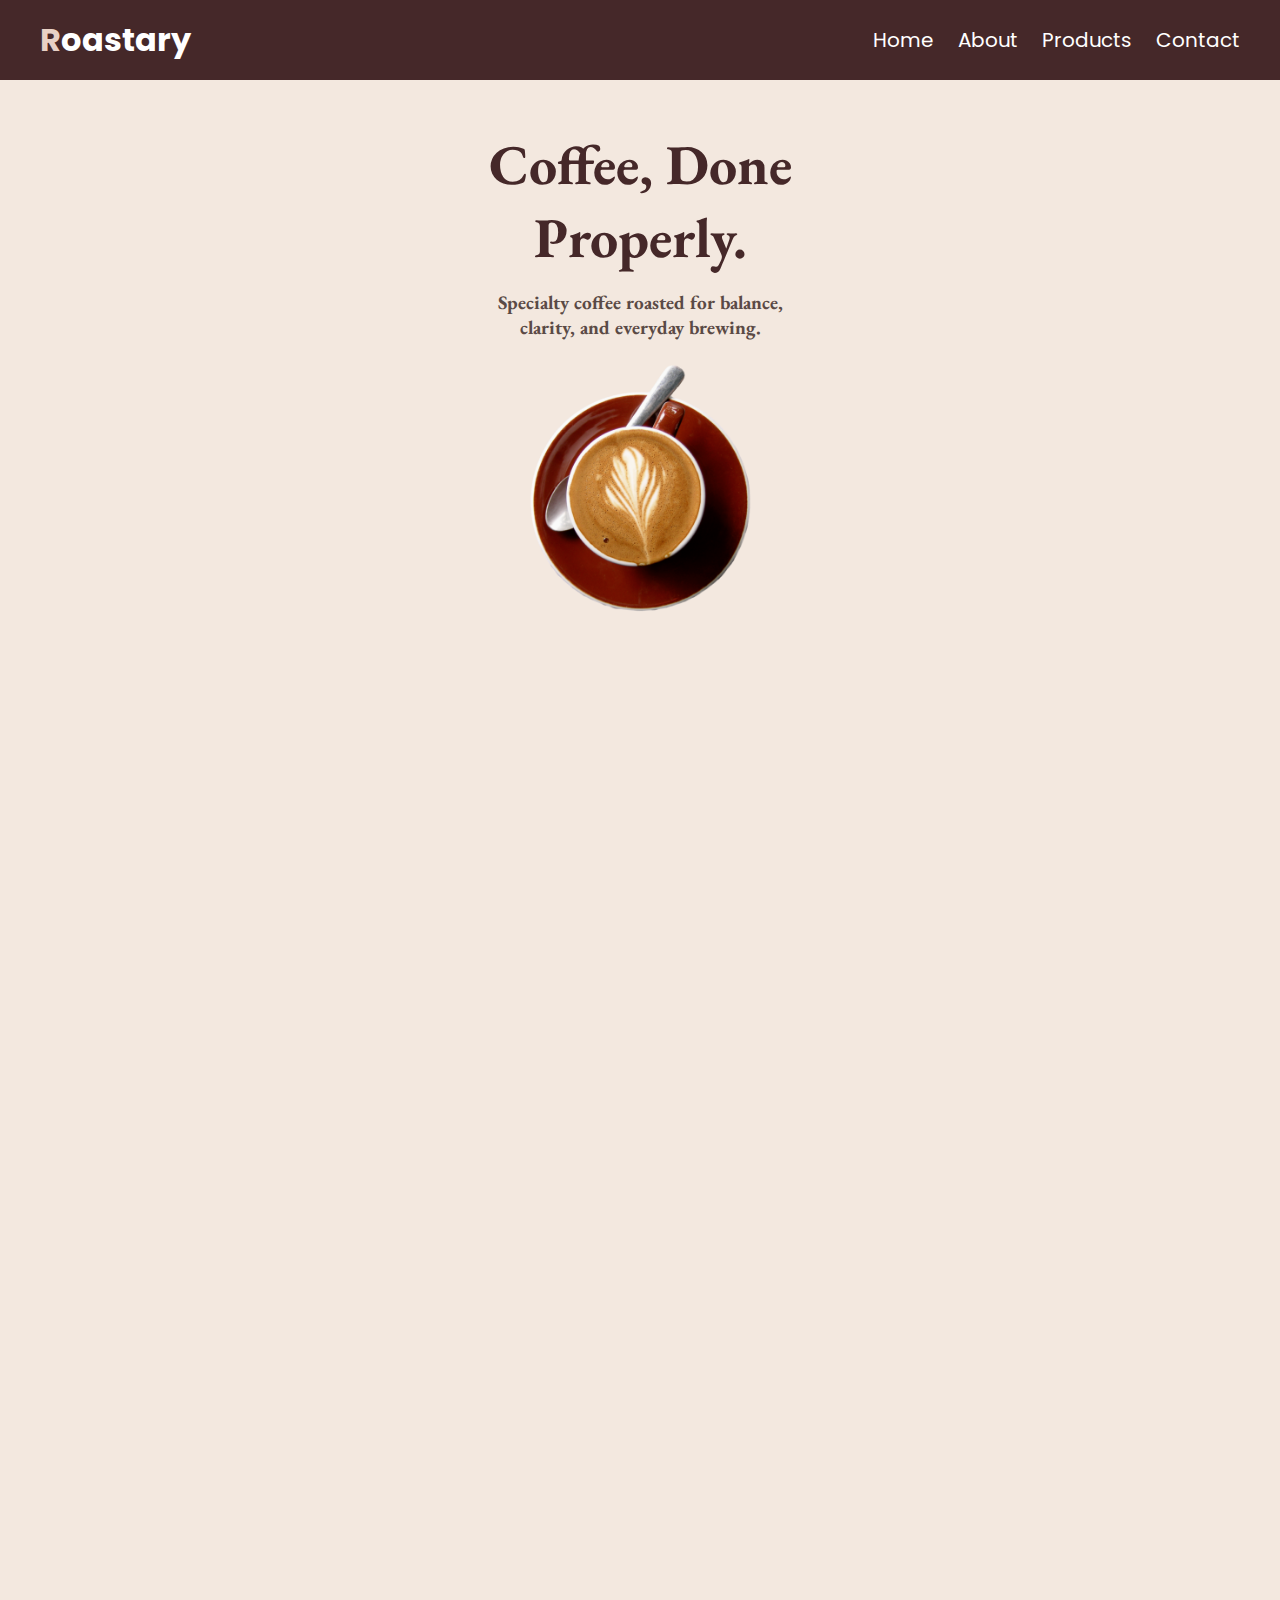
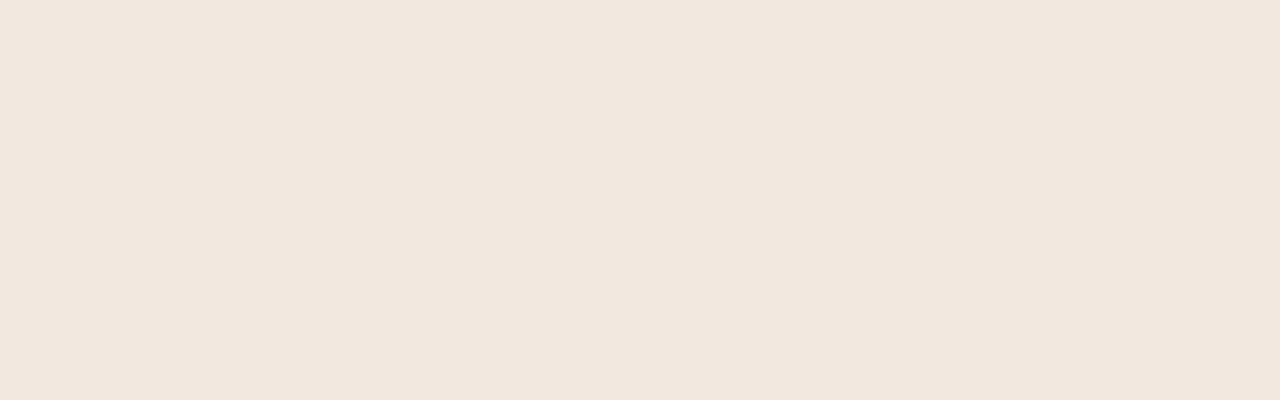
<file: src/index.html>
<!DOCTYPE html>
<html lang="en">
  <head>
    <meta charset="UTF-8" />
    <meta name="viewport" content="width=device-width, initial-scale=1.0" />
    <link rel="preconnect" href="https://fonts.googleapis.com" />
    <link rel="preconnect" href="https://fonts.gstatic.com" crossorigin />
    <link
      href="https://fonts.googleapis.com/css2?family=EB+Garamond:ital,wght@0,400..800;1,400..800&family=Inter:ital,opsz,wght@0,14..32,100..900;1,14..32,100..900&family=Jost:ital,wght@0,100..900;1,100..900&family=Montserrat:ital,wght@0,100..900;1,100..900&family=Poppins:ital,wght@0,100;0,200;0,300;0,400;0,500;0,600;0,700;0,800;0,900;1,100;1,200;1,300;1,400;1,500;1,600;1,700;1,800;1,900&display=swap"
      rel="stylesheet"
    />
    <link rel="stylesheet" href="style.css" />
    <title>Roastary</title>
  </head>
  <body>
    <header>
      <!-- Navbar -->
      <nav>
        <div class="navbar-container">
          <a href="#" class="navbar-brand"><span>R</span>oastary</a>
          <button class="navbar-toggle">
            <span class="bar"></span>
            <span class="bar"></span>
            <span class="bar"></span>
          </button>
          <ul class="navbar-menu">
            <li>
              <a href="#">Home</a>
            </li>
            <li>
              <a href="#">About</a>
            </li>
            <li>
              <a href="#">Products</a>
            </li>
            <li>
              <a href="#">Contact</a>
            </li>
          </ul>
        </div>
      </nav>
      <!-- Navbar End -->
    </header>
    <main>
      <!-- Jumbotron -->
      <section id="jumbotron">
        <div class="jumbotron-text">
          <h1 class="jumbotron-heading">Coffee, Done Properly.</h1>
          <h3 class="jumbotron-subheading">
            Specialty coffee roasted for balance, clarity, and everyday brewing.
          </h3>
        </div>
        <div class="jumbotron-image">
          <img src="../public/coffee-cup.png" alt="Coffee cup" width="240" />
        </div>
      </section>
      <!-- Jumbotron End -->
    </main>
    <script src="script.js"></script>
  </body>
</html>
</file>
<file: src/style.css>
:root {
  --primary: #452829;
  --secondary: #57595b;
  --tertiary: #e8d1c5;
  --background: #f3e8df;

  --text-primary: #2b1a1a;
  --text-secondary: #5a4a46;
  --text-muted: #7a6a66;
}

* {
  margin: 0;
  padding: 0;
  box-sizing: border-box;
}

body {
  background-color: var(--background);
  font-family: "Poppins", sans-serif;
  height: 2000px;
}

h1,
h2,
h3 {
  color: var(--primary);
}

/* Navbar Section */
nav {
  display: flex;
  justify-content: center;
  align-items: center;
  width: 100%;
  height: 80px;
  background-color: var(--primary);
}

nav .navbar-container {
  display: flex;
  justify-content: space-between;
  align-items: center;
  width: 340px;
}

nav .navbar-container .navbar-brand {
  text-decoration: none;
  color: white;
  font-size: 2rem;
  font-weight: 700;
  z-index: 999;
}

nav .navbar-container .navbar-brand span {
  color: var(--tertiary);
}

nav .navbar-container .navbar-menu {
  position: absolute;
  top: 0;
  right: 0;
  width: 100%;
  height: 100vh;
  background-color: var(--primary);
  list-style: none;
  display: flex;
  flex-direction: column;
  justify-content: center;
  text-align: center;
  gap: 1.5rem;
  opacity: 0;
  visibility: hidden;
  transform: translateY(-800px);
  transition: opacity 0.4s ease, transform 0.4s ease, visibility 0.4s ease;
  z-index: 998;
}

nav .navbar-container .navbar-menu.active {
  opacity: 1;
  visibility: visible;
  transform: translateY(0);
}

nav .navbar-container .navbar-menu li a {
  color: white;
  text-decoration: none;
  font-weight: 400;
  font-size: 24px;
}

nav .navbar-container .navbar-toggle {
  display: block;
  z-index: 999;
  background-color: transparent;
  padding: 10px;
  border: none;
  cursor: pointer;
}

nav .navbar-container .navbar-toggle .bar {
  display: block;
  width: 36px;
  height: 4px;
  margin: 8px auto;
  background: white;
  border-radius: 24px;
  transition: all 0.3s ease-in-out;
}

nav .navbar-container .navbar-toggle.active .bar:nth-child(1) {
  transform: translateY(12px) rotate(45deg);
}

nav .navbar-container .navbar-toggle.active .bar:nth-child(2) {
  opacity: 0;
}

nav .navbar-container .navbar-toggle.active .bar:nth-child(3) {
  transform: translateY(-12px) rotate(-45deg);
}

/* Jumbotron Section */
#jumbotron {
  display: flex;
  flex-direction: column;
  gap: 1rem;
}

#jumbotron .jumbotron-text {
  display: flex;
  flex-direction: column;
  gap: 1rem;
  max-width: 20rem;
  margin: auto;
}

#jumbotron .jumbotron-heading {
  font-family: "EB Garamond", serif;
  text-align: center;
  padding-top: 3rem;
  font-size: 3.5rem;
}

#jumbotron .jumbotron-subheading {
  font-family: "EB Garamond", serif;
  color: var(--text-secondary);
  text-align: center;
  font-size: 1.2rem;
}

#jumbotron .jumbotron-image img {
  display: block;
  margin: auto;
  animation: rotateImage 5s linear;
  animation-timeline: scroll();
}

/* Keyframes */
@keyframes transparentItem {
  from {
    transform: translateY(-800px);
  }
  to {
    transform: translateY(0px);
  }
}

@keyframes rotateImage {
  from {
    transform: translateX(0) rotateZ(0deg);
  }

  to {
    transform: translateX(500px) rotateZ(360deg);
  }
}

/* Tablet */
@media only screen and (min-width: 768px) {
  nav .navbar-container {
    width: 800px;
  }
  nav .navbar-container .navbar-menu {
    position: static;
    justify-content: end;
    align-items: center;
    opacity: 1;
    visibility: visible;
    transform: translateY(0);
    background-color: transparent;
    display: flex;
    flex-direction: row;
    width: 0;
    height: 0;
  }

  nav .navbar-container .navbar-menu li a {
    color: white;
    text-decoration: none;
    font-size: 20px;
  }

  nav .navbar-container .navbar-menu li a:hover::after {
    content: " ";
    border-bottom: 3px solid white;
    display: block;
    width: 50%;
    margin: auto;
    padding-bottom: 5px;
    margin-bottom: -8px;
    /* border-radius: 4px; */
    transition: all 1s ease-in;
  }

  nav .navbar-container .navbar-toggle {
    display: none;
  }
}

/* Desktop */
@media only screen and (min-width: 992px) {
  nav .navbar-container {
    width: 1200px;
  }
}
</file>
